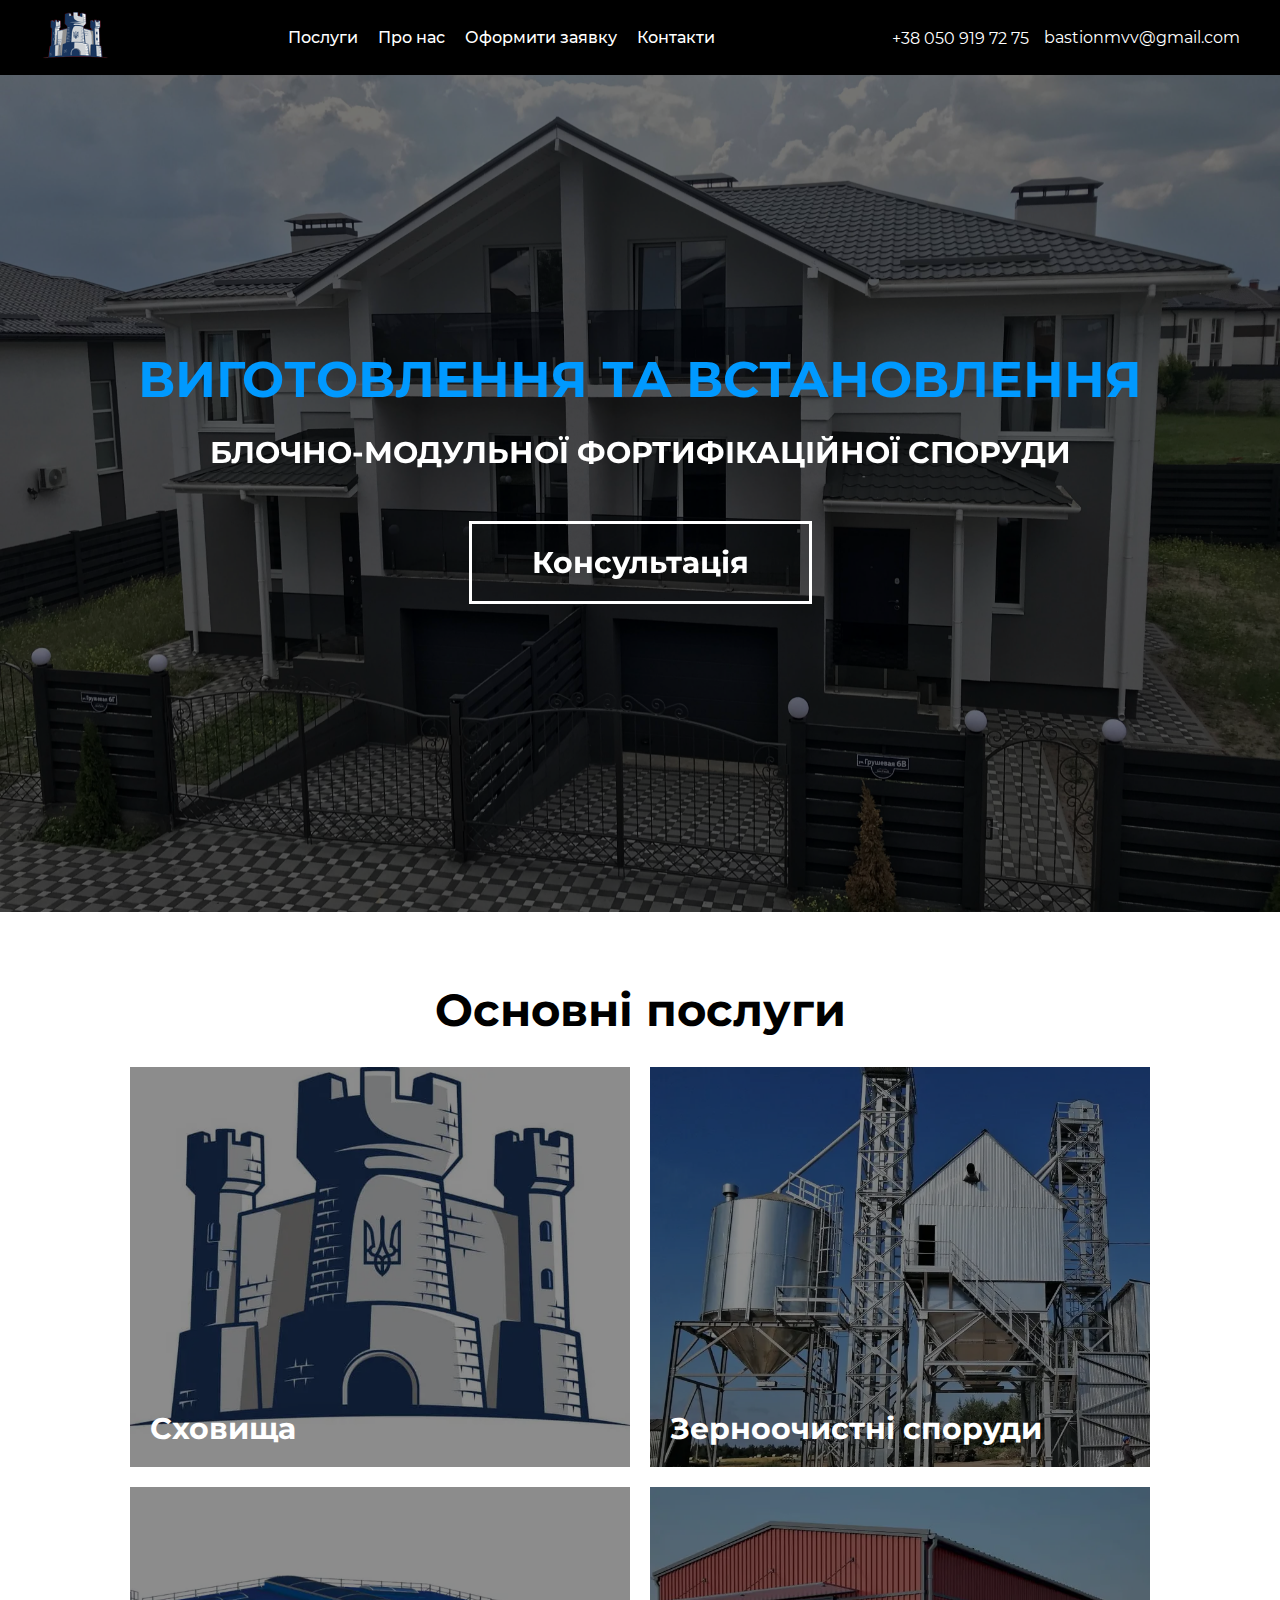
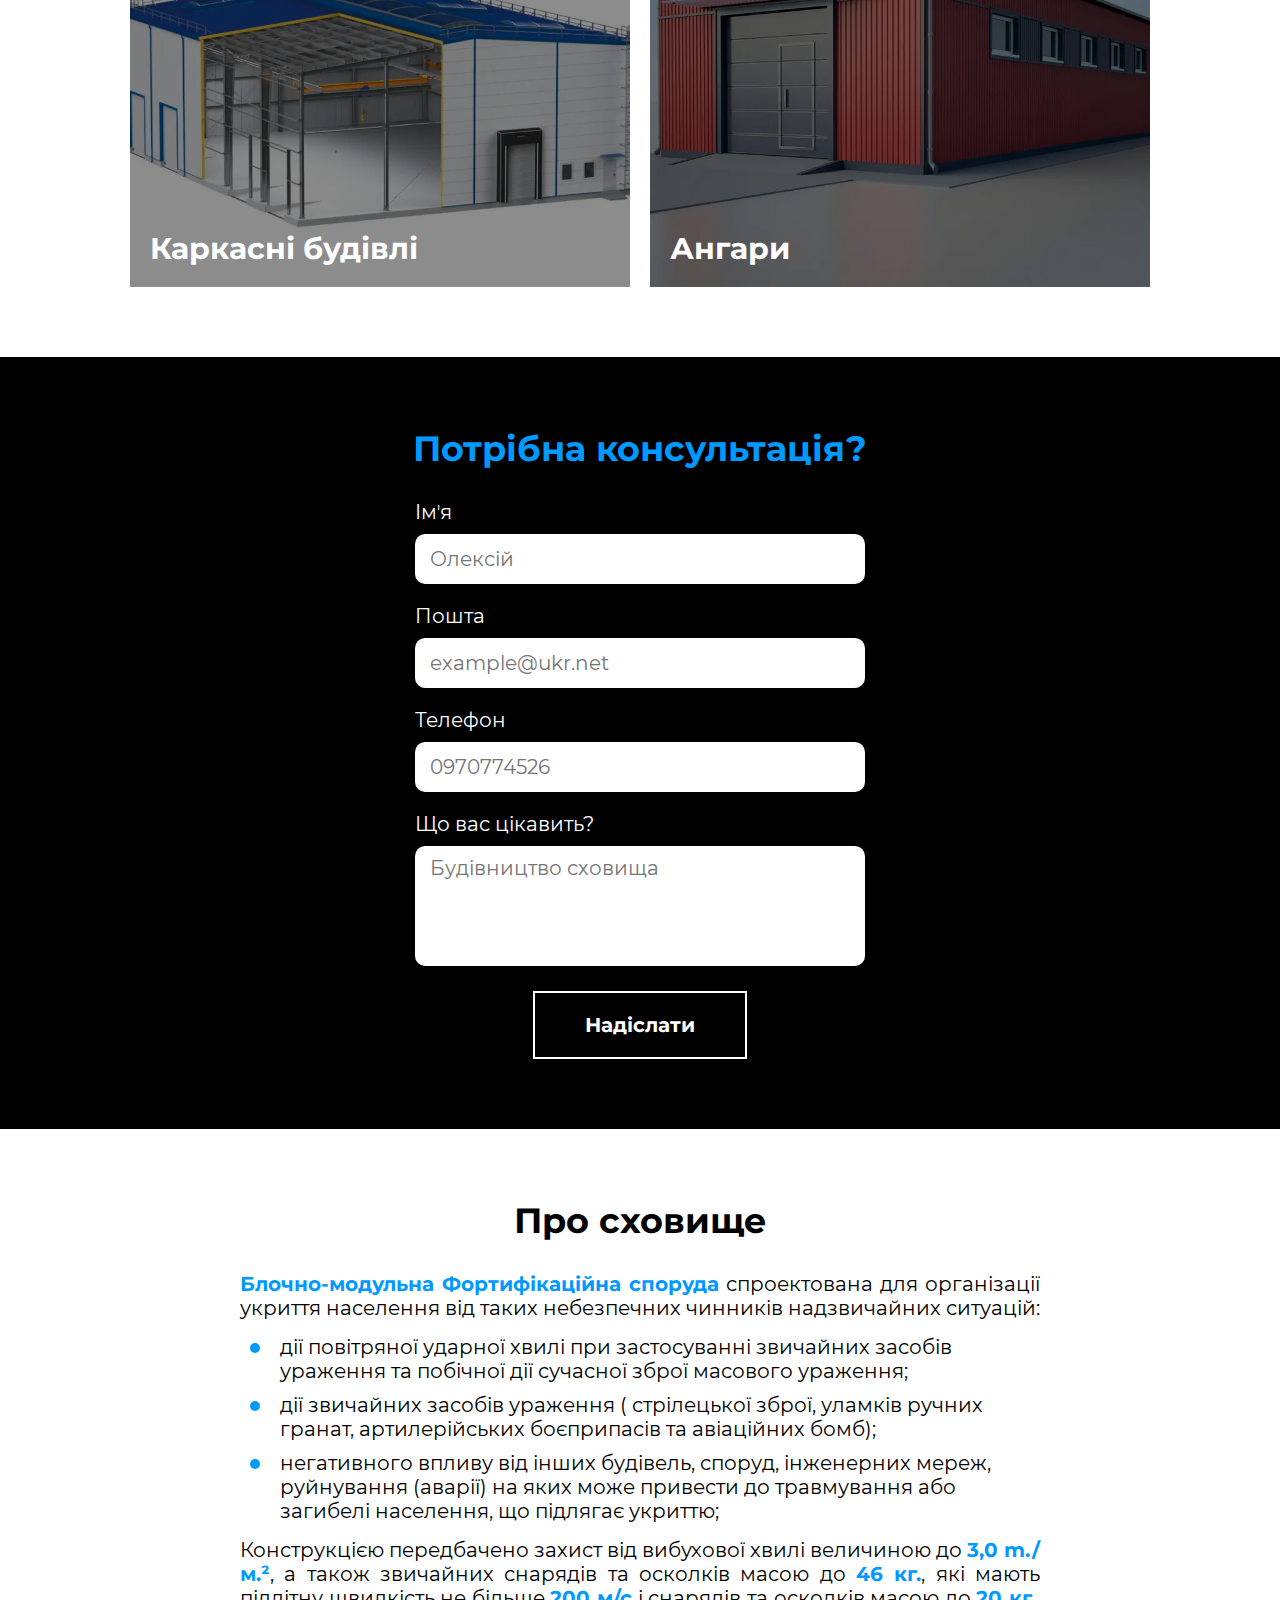
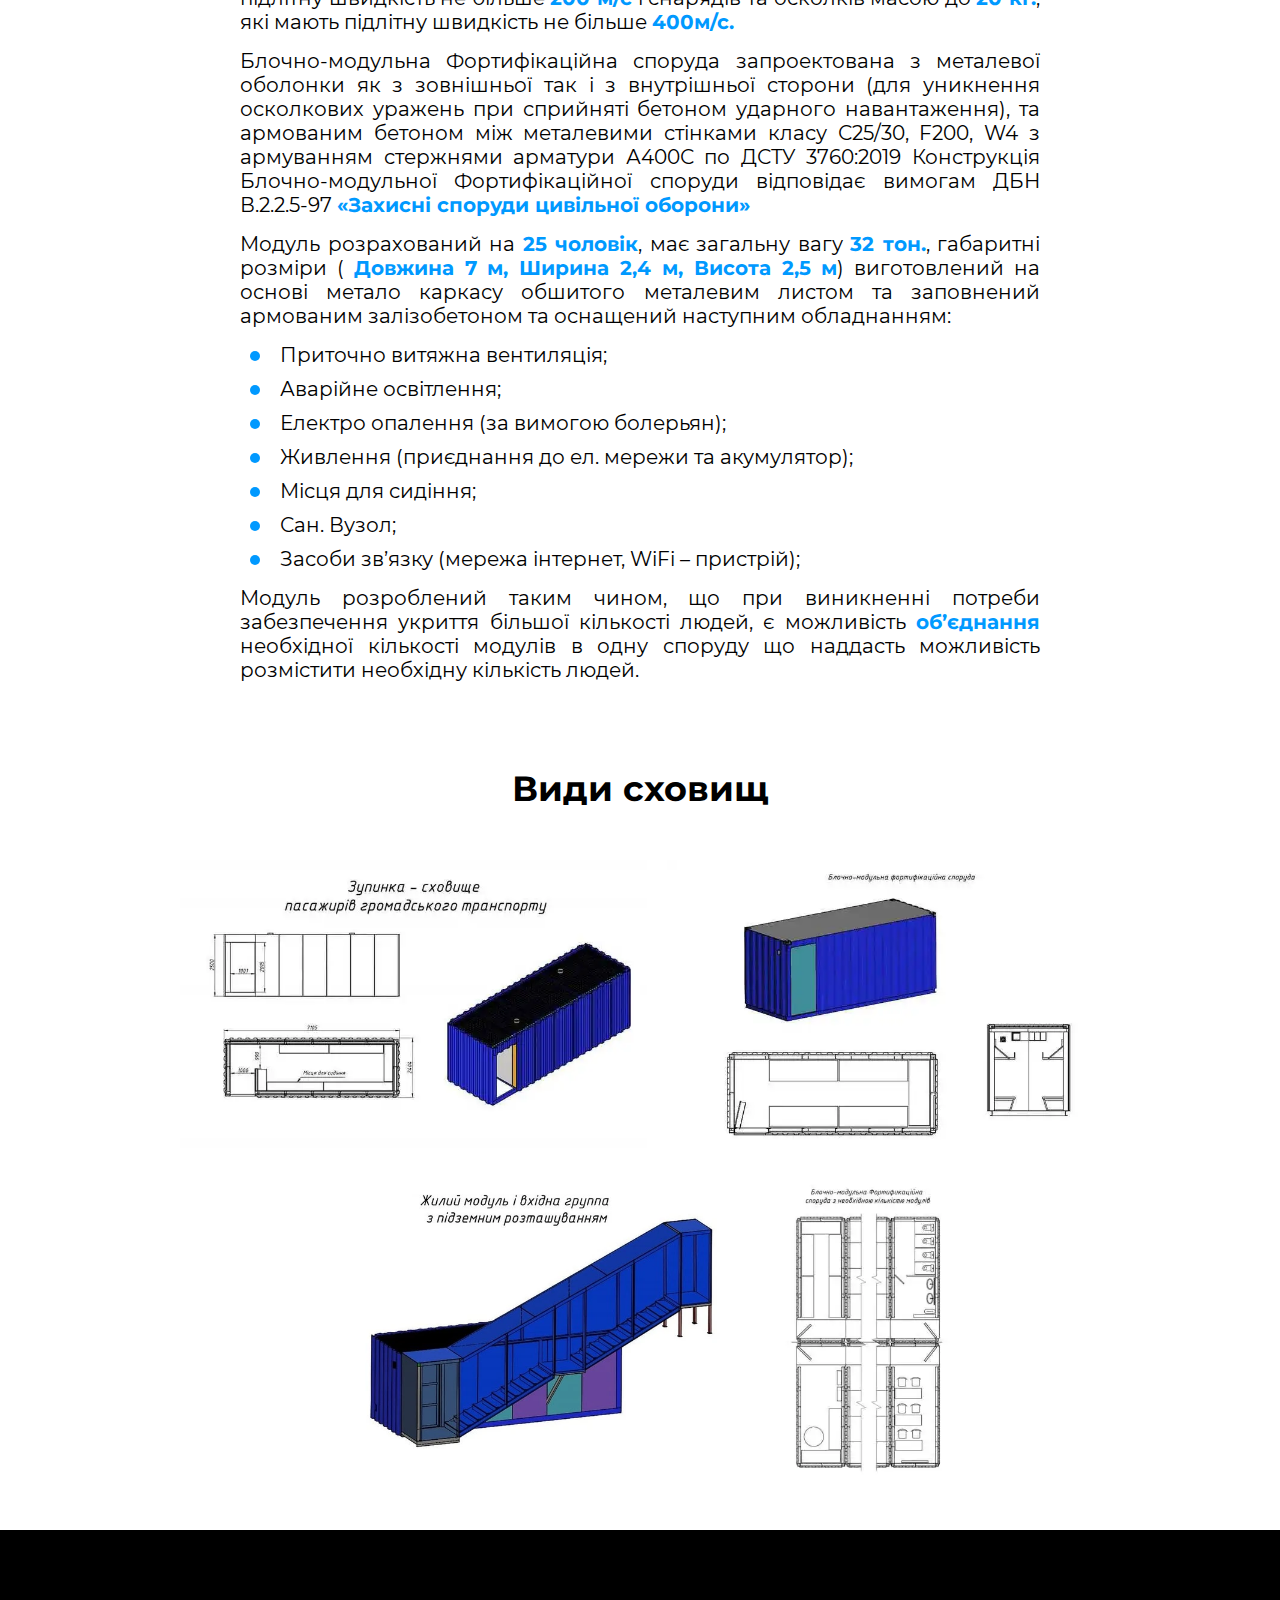
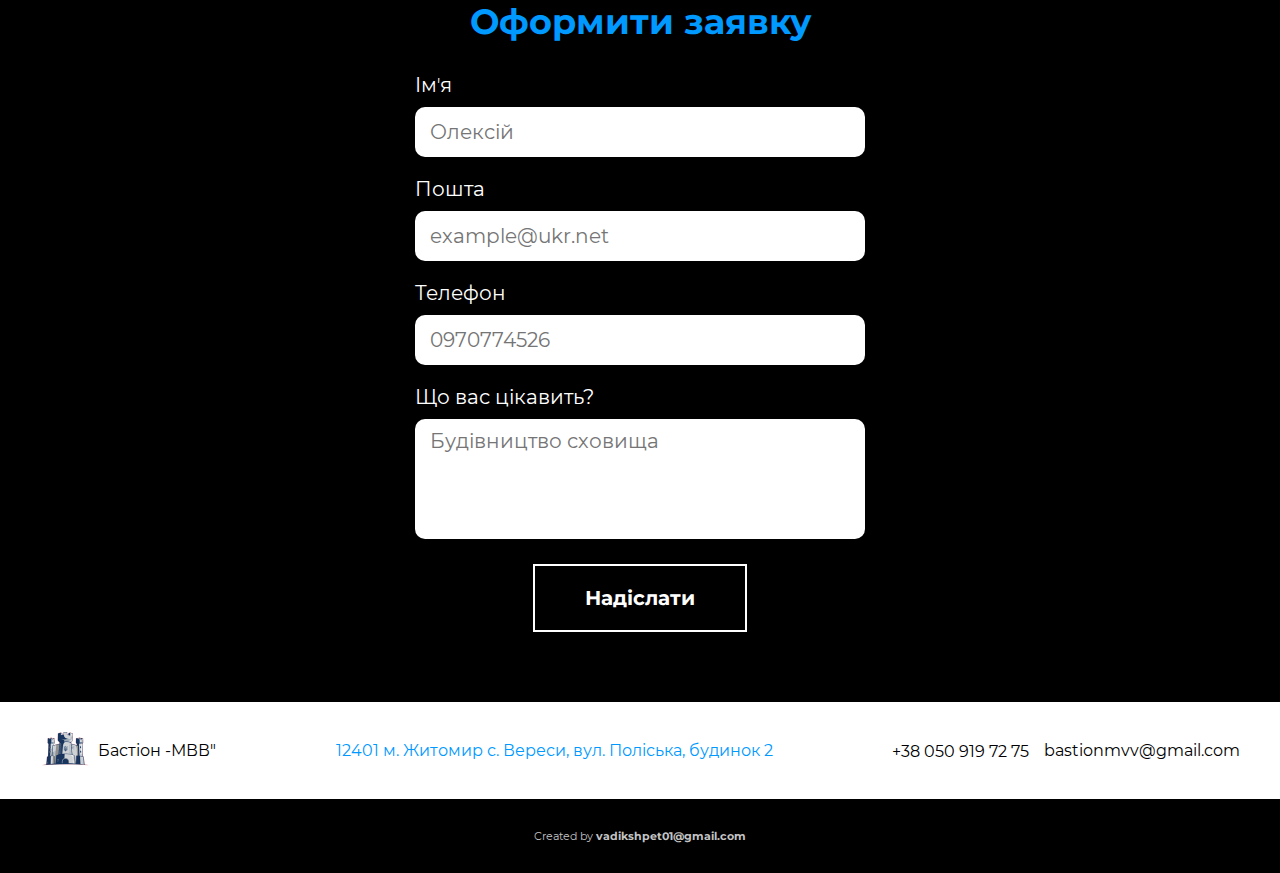
<file: index.html>
<!DOCTYPE html>
<html lang="uk">

<head>
    <meta charset="UTF-8">
    <meta http-equiv="X-UA-Compatible" content="IE=edge">
    <meta name="viewport" content="width=device-width, initial-scale=1.0">
    <meta name="description" content="Будівництво сховищ, ангарів та інших каркасних будівель.">
    <meta name="keywords"
        content="Ремонт, Будівництво, Житомир будівництво, Житомир ремонт, зерноочистні споруди, створення сховищ, будівництво сховищ, сховища, будівництво ангарів">
    <!-- Facebook Meta Tags -->
    <meta property="og:url" content="https://master-bud.zt.ua/">
    <meta property="og:type" content="website">
    <meta property="og:title" content="Бастіон -МВВ">
    <meta property="og:description" content="Будівництво сховищ, ангарів та інших каркасних будівель.">
    <meta property="og:image" content="https://master-bud.zt.ua/images/LogoMin.png">

    <!-- Twitter Meta Tags -->
    <meta name="twitter:card" content="summary_large_image">
    <meta property="twitter:domain" content="master-bud.zt.ua">
    <meta property="twitter:url" content="https://master-bud.zt.ua/">
    <meta name="twitter:title" content="Бастіон -МВВ">
    <meta name="twitter:description" content="Будівництво сховищ, ангарів та інших каркасних будівель.">
    <meta name="twitter:image" content="https://master-bud.zt.ua/images/LogoMin.png">

    <title>Бастіон -МВВ</title>

    <link rel="icon" type="image/x-icon" href="/favicon.ico">

    <link rel="stylesheet" href="./styles/owl.carousel.min.css">
    <link rel="stylesheet" href="./styles/fancybox.css">
    <link rel="stylesheet" href="./styles/main.css">

    <script src="./scripts/jquery-3.6.0.min.js"></script>
    <script src="./scripts/fancybox.umd.js"></script>
    <script src="./scripts/owl.carousel.min.js"></script>
    <script src="./scripts/main.js"></script>
</head>

<body>
    <!-- header -->
    <div class="wrap-header">

        <header class="container">
            <a href="#"><img class="logo" src="./images/LogoMin.png" alt="Master"></a>

            <nav>
                <a href="#services">Послуги</a>
                <a href="#about-us">Про нас</a>
                <!-- <a href="#clients">Клієнти</a>
                <a href="#certificates">Сертифікати</a> -->
                <a href="#contact-us">Оформити заявку</a>
                <a href="#footer">Контакти</a>
            </nav>

            <div class="social">
                <div>
                    <a href="tel:+380509197275" target="_blank" rel="nofollow">+38&nbsp;050&nbsp;919&nbsp;72&nbsp;75</a>
                </div>
                <a href="mailto:bastionmvv@gmail.com" target="_blank" rel="nofollow">bastionmvv@gmail.com</a>
            </div>
        </header>


        <div class="mobile">
            <a href="#"><img class="logo" src="./images/LogoMin.png" alt="Master"></a>

            <div class="burger ">
                <div class="burger__line"></div>
                <div class="burger__line"></div>
                <div class="burger__line"></div>
            </div>

            <header>
                <a href="#"><img class="logo" src="./images/LogoMin.png" alt="Master"></a>
                <nav>
                    <a href="#services">Послуги</a>
                    <a href="#about-us">Про нас</a>
                    <!-- <a href="#clients">Наші клієнти</a>
                    <a href="#certificates">Сертифікати</a> -->
                    <a href="#contact-us">Оформити заявку</a>
                    <a href="#footer">Контакти</a>
                </nav>
                <div class="social">
                    <a href="tel:+380509197275" target="_blank" rel="nofollow">+38&nbsp;050&nbsp;919&nbsp;72&nbsp;75</a>

                    <a href="mailto:bastionmvv@gmail.com" target="_blank" rel="nofollow">bastionmvv@gmail.com</a>
                </div>
            </header>
        </div>
    </div>
    <!-- header -->

    <div class="main-slider__wrap">
        <div id="main-slider" class="owl-carousel">
            <div class="slide slide1"></div>
            <div class="slide slide2"></div>
            <div class="slide slide3"></div>
            <div class="slide slide4"></div>
            <div class="slide slide5"></div>
        </div>

        <div class="main-slider__text">
            <h1>Виготовлення та встановлення</h1>
            <br>
            <h2>Блочно-модульної Фортифікаційної споруди</h2>

            <a href="#contact-us" class="btn">Консультація</a>
        </div>
    </div>

    <div class="container" id="services">
        <div class="row">
            <h2>Основні послуги</h2>
            <div class="items">

                <div class="item">
                    <img src="./images/services/shelter.webp" alt="картинка сховища">
                    <p>Сховища</p>
                </div>

                <div class="item">
                    <img src="./images/services/graincleaner.webp" alt="картинка споруди">
                    <p>Зерноочистні споруди</p>
                </div>

                <div class="item">
                    <img src="./images/services/frameBuilding.webp" alt="картинка будівлі">
                    <p>Каркасні будівлі</p>
                </div>

                <div class="item">
                    <img src="./images/services/angar.webp" alt="картинка ангару">
                    <p>Ангари</p>
                </div>

            </div>
        </div>

        <!-- <div class="row">
            <h2>Ремонт та реконструкція</h2>
            <div class="items">
                <div class="item">
                    <img src="./images/services/repairShop.webp" alt="">
                    <p>Магазини</p>
                </div>
                <div class="item">
                    <img src="./images/services/repairOfice.webp" alt="">
                    <p>Офіси</p>
                </div>
                <div class="item">
                    <img src="./images/services/repairApartments.webp" alt="">
                    <p>Квартири</p>
                </div>
                <div class="item">
                    <img src="./images/services/facadeWork.webp" alt="">
                    <p>Кровельні та фасадні роботи</p>
                </div>
            </div>
        </div>

        <div class="row">
            <h2>Проектування та монтаж</h2>
            <div class="items">
                <div class="item">
                    <img src="./images/services/kotelnya.webp" alt="">
                    <p>Котлів та теплотехнічного обладнання</p>
                </div>
                <div class="item">
                    <img src="./images/services/garantSerice.webp" alt="">
                    <p>Гарантійне та післягарантійне обслуговування</p>
                </div>
                <div class="item">
                    <img src="./images/services/networkEngineering.webp" alt="">
                    <p>Прокладання інженерних мереж</p>
                </div>
                <div class="item">
                    <img src="./images/services/granit.webp" alt="">
                    <p>Облицювання гранітом будь якого ступеня складності</p>
                </div>
            </div>
        </div>

        <div class="row">
            <h2>Надання спецтехніки в оренду</h2>
            <div class="items">
                <div class="item">
                    <img src="./images/services/truck-crane.webp" alt="Автокран">
                    <p>Автокран</p>
                </div>
                <div class="item">
                    <img src="./images/services/excavator.webp" alt="Екскаватор">
                    <p>Екскаватор</p>
                </div>
                <div class="item">
                    <img src="./images/services/bulldozer.webp" alt="Бульдозер">
                    <p>Бульдозер</p>
                </div>
                <div class="item">
                    <img src="./images/services/manipulator.webp" alt="Маніпулятор">
                    <p>Маніпулятор Урал</p>
                </div>
            </div>
        </div> -->
    </div>

    <div class="form-wrapper">
        <h2>Потрібна консультація?</h2>
        <form action="./mail.php" method="post">
            <label>
                Імʼя
                <br>
                <input type="text" name="name" placeholder="Олексій" required>
            </label>

            <label>
                Пошта
                <br>
                <input type="email" name="mail" placeholder="example@ukr.net">
            </label>

            <label>
                Телефон
                <br>
                <input type="number" name="phone" placeholder="0970774526" required>
            </label>

            <label>
                Що вас цікавить?
                <br>
                <textarea name="message" placeholder="Будівництво сховища"></textarea>
            </label>

            <button type="submit">Надіслати</button>
        </form>
    </div>

    <div class="container" id="about-us">
        <h2>Про сховище</h2>
        <p><b>Блочно-модульна Фортифікаційна споруда</b> спроектована для організації укриття населення від таких
            небезпечних
            чинників надзвичайних ситуацій:</p>

        <ul>
            <li>дії повітряної ударної хвилі при застосуванні звичайних засобів ураження та побічної дії сучасної зброї
                масового
                ураження;</li>
            <li>дії звичайних засобів ураження ( стрілецької зброї, уламків ручних гранат, артилерійських боєприпасів та
                авіаційних бомб);</li>
            <li>негативного впливу від інших будівель, споруд, інженерних мереж, руйнування (аварії) на яких може
                привести до
                травмування або загибелі населення, що підлягає укриттю;</li>
        </ul>

        <p>Конструкцією передбачено захист від вибухової хвилі величиною до <b>3,0 m./м.²</b>, а також звичайних
            снарядів та
            осколків масою до <b>46 кг.</b>, які мають підлітну швидкість не більше <b>200 м/с</b> і снарядів та
            осколків масою до <b>20 кг.</b>,
            які мають підлітну швидкість не більше <b>400м/с.</b></p>

        <p>Блочно-модульна Фортифікаційна споруда запроектована з металевої оболонки як з зовнішньої так і з внутрішньої
            сторони (для уникнення осколкових уражень при сприйняті бетоном ударного навантаження), та армованим бетоном
            між металевими стінками класу С25/30, F200, W4 з армуванням стержнями арматури А400С по ДСТУ 3760:2019
            Конструкція Блочно-модульної Фортифікаційної споруди відповідає вимогам ДБН В.2.2.5-97 <b>«Захисні споруди
                цивільної оборони»</b></p>

        <p>Модуль розрахований на <b>25 чоловік</b>, має загальну вагу <b>32 тон.</b>, габаритні розміри ( <b>Довжина 7
                м, Ширина 2,4 м,
                Висота 2,5 м</b>) виготовлений на основі метало каркасу обшитого металевим листом та заповнений
            армованим
            залізобетоном та оснащений наступним обладнанням:</p>

        <ul>
            <li>Приточно витяжна вентиляція;</li>
            <li>Аварійне освітлення;</li>
            <li>Електро опалення (за вимогою болерьян);</li>
            <li>Живлення (приєднання до ел. мережи та акумулятор);</li>
            <li>Місця для сидіння;</li>
            <li>Сан. Вузол;</li>
            <li>Засоби зв’язку (мережа інтернет, WiFi – пристрій);</li>
        </ul>

        <p>Модуль розроблений таким чином, що при виникненні потреби забезпечення укриття більшої кількості людей, є
            можливість <b>об’єднання</b> необхідної кількості модулів в одну споруду що наддасть можливість розмістити
            необхідну кількість людей.</p>
    </div>

    <!-- <div class="container" id="clients">
        <h2>Наші клієнти</h2>

        <div id="clients-slider" class="owl-carousel">
            <div class="slide">
                <img data-src="./images/clients/bread.webp" alt="ВАТ 'Житомирхліб'" class="owl-lazy">
            </div>
            <div class="slide">
                <img data-src="./images/clients/standart.webp" alt="Обласний центр стандартизації та метрології"
                    class="owl-lazy">
            </div>
            <div class="slide">
                <img data-src="./images/clients/dergavna-prikordonna.webp" alt="Державна прикордонна служба України"
                    class="owl-lazy">
            </div>
            <div class="slide">
                <img data-src="./images/clients/podatkova.webp" alt="Державна податкова інспекція" class="owl-lazy">
            </div>
            <div class="slide">
                <img data-src="./images/clients/procuratura.webp" alt="Житомирська обласна прокуратура"
                    class="owl-lazy">
            </div>
            <div class="slide">
                <img data-src="./images/clients/ukreksimb.webp" alt="Укрсімбанк" class="owl-lazy">
            </div>
            <div class="slide">
                <img data-src="./images/clients/Ukrsotsbank.webp" alt="Укрсоцбанк" class="owl-lazy">
            </div>
            <div class="slide">
                <img data-src="./images/clients/yantar.webp" alt="Коростенський завод 'Янтар'" class="owl-lazy">
            </div>
            <div class="slide">
                <img data-src="./images/clients/zdu.webp" alt="Житомирський державний університет ім. Івана Франка"
                    class="owl-lazy">
            </div>
        </div>
    </div>

    <div class="container" id="certificates">
        <h2>Сертифікати</h2>

        <div id="certificates-slider" class="owl-carousel">
            <div class="slide">
                <a data-fancybox="certificates" href="./images/certificates/big-certificate0.webp">
                    <img data-src="./images/certificates/certificate0.webp" alt="Сертифікат №0'" class="owl-lazy">
                </a>
            </div>
            <div class="slide">
                <a data-fancybox="certificates" href="./images/certificates/big-certificate1.webp">
                    <img data-src="./images/certificates/certificate1.webp" alt="Сертифікат №1'" class="owl-lazy">
                </a>
            </div>
            <div class="slide">
                <a data-fancybox="certificates" href="./images/certificates/big-certificate2.webp">
                    <img data-src="./images/certificates/certificate2.webp" alt="Сертифікат №2'" class="owl-lazy">
                </a>
            </div>
            <div class="slide">
                <a data-fancybox="certificates" href="./images/certificates/big-certificate3.webp">
                    <img data-src="./images/certificates/certificate3.webp" alt="Сертифікат №3'" class="owl-lazy">
                </a>
            </div>
            <div class="slide">
                <a data-fancybox="certificates" href="./images/certificates/big-certificate4.webp">
                    <img data-src="./images/certificates/certificate4.webp" alt="Сертифікат №4'" class="owl-lazy">
                </a>
            </div>
            <div class="slide">
                <a data-fancybox="certificates" href="./images/certificates/big-certificate5.webp">
                    <img data-src="./images/certificates/certificate5.webp" alt="Сертифікат №5'" class="owl-lazy">
                </a>
            </div>
            <div class="slide">
                <a data-fancybox="certificates" href="./images/certificates/big-certificate6.webp">
                    <img data-src="./images/certificates/certificate6.webp" alt="Сертифікат №6'" class="owl-lazy">
                </a>
            </div>
            <div class="slide">
                <a data-fancybox="certificates" href="./images/certificates/big-certificate7.webp">
                    <img data-src="./images/certificates/certificate7.webp" alt="Сертифікат №7'" class="owl-lazy">
                </a>
            </div>
            <div class="slide">
                <a data-fancybox="certificates" href="./images/certificates/big-certificate8.webp">
                    <img data-src="./images/certificates/certificate8.webp" alt="Сертифікат №8'" class="owl-lazy">
                </a>
            </div>
            <div class="slide">
                <a data-fancybox="certificates" href="./images/certificates/big-certificate9.webp">
                    <img data-src="./images/certificates/certificate9.webp" alt="Сертифікат №9'" class="owl-lazy">
                </a>
            </div>
        </div>
    </div>
 -->
    <div class="container charter">
        <h2>Види сховищ</h2>

        <div class="charter__gallery">
            <a data-fancybox="charter" href="./images/shelters/big_shelter_1.webp">
                <img src="./images/shelters/shelter_1.webp" alt="Сховище №1">
            </a>
            <a data-fancybox="charter" href="./images/shelters/big_shelter_2.webp">
                <img src="./images/shelters/shelter_2.webp" alt="Сховище №2" class="owl-lazy">
            </a>
            <a data-fancybox="charter" href="./images/shelters/big_shelter_3.webp">
                <img src="./images/shelters/shelter_3.webp" alt="Сховище №3" class="owl-lazy">
            </a>
            <a data-fancybox="charter" href="./images/shelters/big_shelter_4.webp">
                <img src="./images/shelters/shelter_4.webp" alt="Сховище №3" class="owl-lazy">
            </a>
        </div>
    </div>

    <div class="form-wrapper" id="contact-us">
        <h2>Оформити заявку</h2>
        <form action="./mail.php" method="post">
            <label>
                Імʼя
                <br>
                <input type="text" name="name" placeholder="Олексій" required>
            </label>

            <label>
                Пошта
                <br>
                <input type="email" name="mail" placeholder="example@ukr.net">
            </label>

            <label>
                Телефон
                <br>
                <input type="number" name="phone" placeholder="0970774526" required>
            </label>

            <label>
                Що вас цікавить?
                <br>
                <textarea name="message" placeholder="Будівництво сховища"></textarea>
            </label>

            <button type="submit">Надіслати</button>
        </form>
    </div>

    <footer id="footer">
        <div class="container row">
            <a href="#" class="logo__wrap"><img class="logo" src="./images/LogoMin.png" alt="Master"> Бастіон
                -МВВ"</a>

            <div class="location">
                <p><a href="https://goo.gl/maps/7k61cmyDAHtJPgaj6" target="_blank" rel="nofollow">12401 м.&nbsp;Житомир
                        с.&nbsp;Вереси, вул.&nbsp;Поліська, будинок&nbsp;2</a></p>
            </div>

            <div class="social">
                <div>
                    <a href="tel:+380509197275" target="_blank" rel="nofollow">+38&nbsp;050&nbsp;919&nbsp;72&nbsp;75</a>
                </div>
                <a href="mailto:bastionmvv@gmail.com" target="_blank" rel="nofollow">bastionmvv@gmail.com</a>
            </div>
        </div>

        <div class="justify-center">
            <small>Created by <b>vadikshpet01@gmail.com</b></small>
        </div>
    </footer>
</body>

</html>
</file>
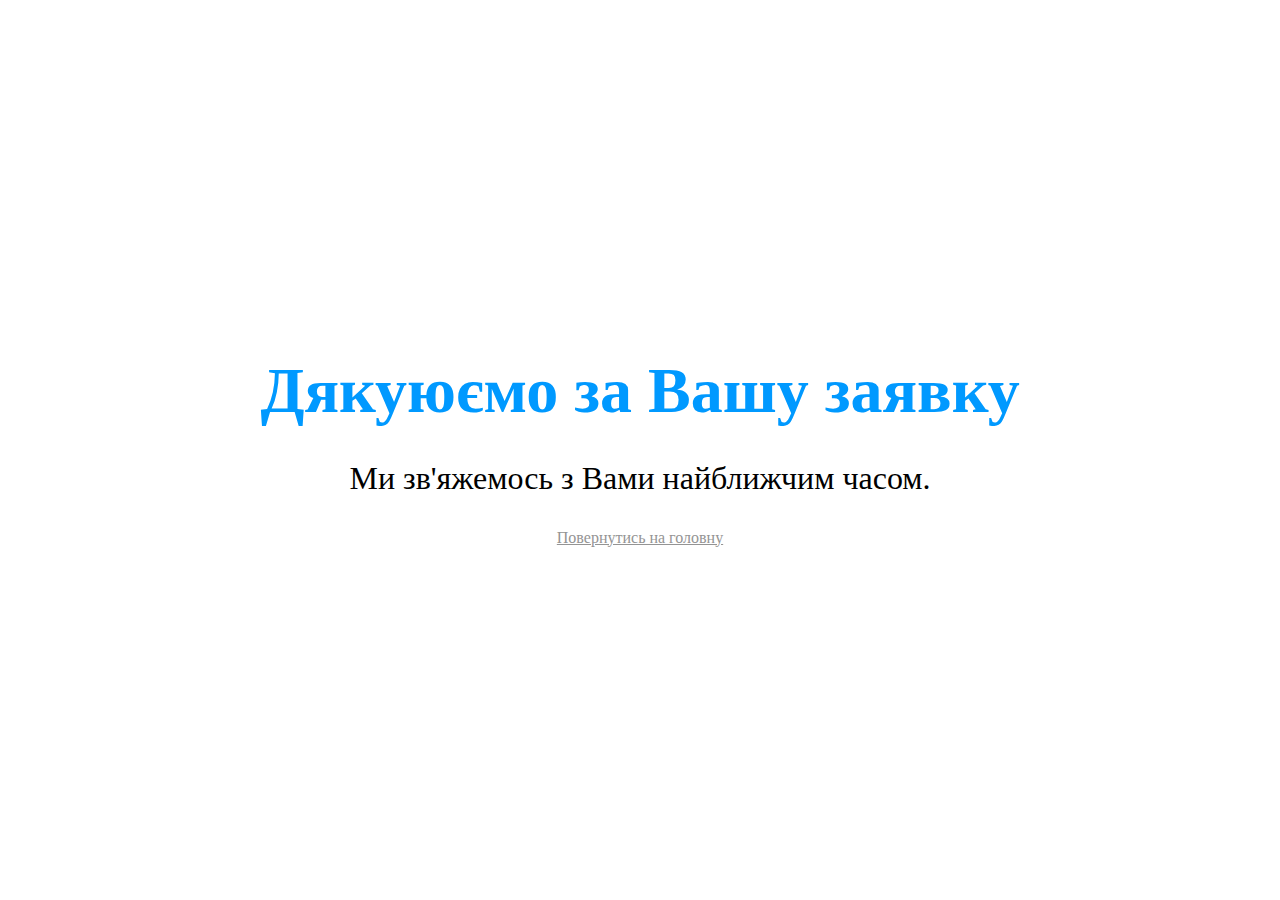
<file: thanks.html>
<!DOCTYPE html>
<html lang="uk">

<head>
    <meta charset="UTF-8">
    <title>Дякуюємо</title>
    <meta name="viewport" content="width=device-width, initial-scale=1">

    <style>
        main {
            position: absolute;
            top: 0;
            left: 0;
            right: 0;
            bottom: 0;
            display: flex;
            align-items: center;
            justify-content: center;
            flex-direction: column;
        }

        h1 {
            color: rgb(0, 153, 255);
            font-weight: bold;
            font-size: 4rem;
            margin: 0;
        }

        p {
            font-size: 2rem;
        }
    </style>
</head>

<body>
    <main class="main">
        <h1>Дякуюємо за Вашу заявку</h1>
        <p>Ми зв'яжемось з Вами найближчим часом.</p>
        <a href="/" style="color: rgb(148, 148, 148);">Повернутись на головну</a>
    </main>


</body>


</html>
</file>
<file: styles/main.css>
*,
*:before,
*:after {
  margin: 0;
  padding: 0;
  box-sizing: border-box;
}

* {
  -webkit-font-smoothing: antialiased;
  -moz-osx-font-smoothing: grayscale;
}

main,
nav,
section,
footer,
header,
aside,
article,
dialog,
figcaption,
figure,
hgroup {
  display: block;
}

ol,
ul,
dl {
  margin: 0;
  padding: 0;
  list-style: none;
}

img {
  max-width: 100%;
  border: 0;
  vertical-align: top;
  -webkit-user-select: none;
     -moz-user-select: none;
          user-select: none;
}

b,
strong {
  font-weight: 700;
}

a {
  color: #000;
}

a,
input,
textarea,
select,
button {
  text-decoration: none;
}

select::-ms-expand {
  display: none;
}

:focus {
  outline: none;
}

input,
textarea {
  border: none;
}
input:focus::-webkit-input-placeholder,
textarea:focus::-webkit-input-placeholder {
  color: transparent;
}

input[type=radio], input[type=checkbox] {
  vertical-align: top;
  cursor: pointer;
}
input[type=radio]:disabled, input[type=checkbox]:disabled {
  cursor: default;
}
input[type=submit] {
  border: 0;
  cursor: pointer;
}
input[type=submit]::-moz-focus-inner {
  padding: 0;
  border: 0;
}
input[type=number] {
  -moz-appearance: textfield;
}
input[type=number]::-webkit-inner-spin-button, input[type=number]::-webkit-outer-spin-button {
  -webkit-appearance: none;
  margin: 0;
}
input[type=number]:hover, input[type=number]:focus {
  -moz-appearance: number-input;
}

input[type=submit],
input[type=text],
input[type=email],
input[type=search],
select {
  -webkit-appearance: none;
  -moz-appearance: none;
  appearance: none;
}

option {
  padding: 0 8px;
}

button {
  background-color: transparent;
  border: 0;
  cursor: pointer;
}

*[class*=btn] {
  -webkit-user-select: none;
     -moz-user-select: none;
          user-select: none;
}

@font-face {
  font-family: "Montserrat";
  src: url("./../fonts/Montserrat-Light.eot");
  src: local("Montserrat Light"), local("Montserrat-Light"), url("./../fonts/Montserrat-Light.eot?#iefix") format("embedded-opentype"), url("./../fonts/Montserrat-Light.woff2") format("woff2"), url("./../fonts/Montserrat-Light.woff") format("woff"), url("./../fonts/Montserrat-Light.ttf") format("truetype");
  font-weight: 300;
  font-style: normal;
}
@font-face {
  font-family: "Montserrat";
  src: url("./../fonts/Montserrat-Regular.eot");
  src: local("Montserrat Regular"), local("Montserrat-Regular"), url("./../fonts/Montserrat-Regular.eot?#iefix") format("embedded-opentype"), url("./../fonts/Montserrat-Regular.woff2") format("woff2"), url("./../fonts/Montserrat-Regular.woff") format("woff"), url("./../fonts/Montserrat-Regular.ttf") format("truetype");
  font-weight: normal;
  font-style: normal;
}
@font-face {
  font-family: "Montserrat";
  src: url("./../fonts/Montserrat-Italic.eot");
  src: local("Montserrat Italic"), local("Montserrat-Italic"), url("./../fonts/Montserrat-Italic.eot?#iefix") format("embedded-opentype"), url("./../fonts/Montserrat-Italic.woff2") format("woff2"), url("./../fonts/Montserrat-Italic.woff") format("woff"), url("./../fonts/Montserrat-Italic.ttf") format("truetype");
  font-weight: normal;
  font-style: italic;
}
@font-face {
  font-family: "Montserrat";
  src: url("./../fonts/Montserrat-Medium.eot");
  src: local("Montserrat Medium"), local("Montserrat-Medium"), url("./../fonts/Montserrat-Medium.eot?#iefix") format("embedded-opentype"), url("./../fonts/Montserrat-Medium.woff2") format("woff2"), url("./../fonts/Montserrat-Medium.woff") format("woff"), url("./../fonts/Montserrat-Medium.ttf") format("truetype");
  font-weight: 500;
  font-style: normal;
}
@font-face {
  font-family: "Montserrat";
  src: url("./../fonts/Montserrat-SemiBold.eot");
  src: local("Montserrat SemiBold"), local("Montserrat-SemiBold"), url("./../fonts/Montserrat-SemiBold.eot?#iefix") format("embedded-opentype"), url("./../fonts/Montserrat-SemiBold.woff2") format("woff2"), url("./../fonts/Montserrat-SemiBold.woff") format("woff"), url("./../fonts/Montserrat-SemiBold.ttf") format("truetype");
  font-weight: 600;
  font-style: normal;
}
@font-face {
  font-family: "Montserrat";
  src: url("./../fonts/Montserrat-Bold.eot");
  src: local("Montserrat Bold"), local("Montserrat-Bold"), url("./../fonts/Montserrat-Bold.eot?#iefix") format("embedded-opentype"), url("./../fonts/Montserrat-Bold.woff2") format("woff2"), url("./../fonts/Montserrat-Bold.woff") format("woff"), url("./../fonts/Montserrat-Bold.ttf") format("truetype");
  font-weight: 700;
  font-style: normal;
}
* {
  font-family: "Montserrat";
  font-weight: 400;
  font-size: 20px;
}

h1,
.h1 {
  font-size: 45px;
  font-weight: 700;
  text-transform: uppercase;
}

h2,
.h2 {
  font-size: 35px;
  font-weight: 700;
}

h3,
.h3 {
  font-size: 20px;
  font-weight: 700;
}

.small {
  font-size: 17px;
}

@media screen and (max-width: 1250px) {
  * {
    font-size: 16px;
  }
}
@media screen and (max-width: 440px) {
  * {
    font-size: 16px;
  }
  h1,
  .h1 {
    font-size: 22px;
  }
}
html,
body {
  overflow-x: hidden;
  scroll-behavior: smooth;
}

.container {
  margin: 0 auto;
  max-width: 1200px;
}

@media screen and (max-width: 1200px) {
  .container {
    max-width: 90%;
  }
}
a {
  transition: 0.25s;
}
a:hover {
  color: rgb(0, 153, 255);
}

.justify-center {
  display: flex;
  justify-content: center;
}

.wrap-header {
  position: fixed;
  top: 0;
  left: 0;
  right: 0;
  height: 75px;
  transition: 0.25s;
  z-index: 10;
  display: flex;
  align-items: center;
  background-color: #000;
}
.wrap-header a {
  color: #fff;
}
.wrap-header a:hover {
  color: rgb(0, 153, 255);
}
@media screen and (min-width: 941px) {
  .wrap-header.active {
    height: 75px;
    align-items: center;
    background: linear-gradient(270deg, rgba(0, 0, 0, 0.6), rgba(0, 0, 0, 0.9));
    -webkit-backdrop-filter: blur(17px);
    backdrop-filter: blur(17px);
  }
}

.mobile {
  display: none;
}

header.container {
  flex-grow: 1;
  display: flex;
  gap: 30px;
  justify-content: space-between;
  align-items: center;
}
header.container .logo {
  width: 70px;
}
header.container nav {
  display: flex;
  justify-content: space-between;
  align-items: flex-end;
  gap: 20px;
}
header.container nav a {
  position: relative;
  font-size: 16px;
  font-weight: 500;
}
header.container nav a:hover {
  color: #fff;
}
header.container nav a::before {
  content: "";
  position: absolute;
  bottom: -5px;
  left: 0;
  width: 0;
  height: 2px;
  transition: all 0.25s linear;
  background: rgb(0, 153, 255);
}
header.container nav a:hover::before {
  width: 100%;
}
header.container nav a.active {
  font-weight: 700;
}

.social {
  display: flex;
  gap: 15px;
  align-items: center;
}
.social a {
  font-size: 16px;
}
.social div {
  text-align: center;
}
.social img {
  width: 22px;
  height: auto;
}

@media screen and (max-width: 1250px) {
  header.container nav a {
    font-size: 14px;
  }
}
@media screen and (max-width: 940px) {
  .wrap-header {
    align-items: center;
    background-color: #000;
  }
  header.container {
    display: none;
  }
  .mobile {
    padding-left: 20px;
    padding-right: 20px;
    display: flex;
    align-items: center;
    justify-content: space-between;
    flex: 1;
  }
  .mobile .logo {
    width: 45px;
  }
  .mobile .burger {
    position: relative;
    z-index: 100;
    padding: 4px;
    display: flex;
    gap: 5px;
    flex-direction: column;
    justify-content: center;
    align-items: center;
    height: 36px;
    width: 36px;
    cursor: pointer;
  }
  .mobile .burger__line {
    height: 3px;
    width: 100%;
    background-color: #fff;
    transition: 0.25s;
  }
  .mobile header {
    position: fixed;
    top: 0;
    left: 115%;
    right: 0;
    bottom: 0;
    padding: 20px;
    width: 100%;
    background-color: #000;
    display: flex;
    flex-direction: column;
    align-items: center;
    justify-content: center;
    gap: 50px;
    transition: 0.4s;
  }
  .mobile header nav {
    display: flex;
    flex-direction: column;
    align-items: center;
    gap: 35px;
  }
  .mobile header nav a {
    font-size: 20px;
    text-align: center;
  }
  .mobile header .social {
    gap: 30px;
  }
  .mobile header .social img {
    width: 36px;
  }
  .mobile.active header {
    left: 0;
  }
  .mobile.active .burger {
    position: relative;
  }
  .mobile.active .burger div:first-child {
    position: absolute;
    left: 1px;
    transform: rotate(-45deg);
  }
  .mobile.active .burger div:nth-child(2) {
    transform: scale(0);
  }
  .mobile.active .burger div:last-child {
    position: absolute;
    left: 1px;
    transform: rotate(45deg);
  }
}
.main-slider__wrap {
  margin-top: 75px;
  position: relative;
}
.main-slider__wrap .owl-carousel .slide {
  max-height: 93vh;
  height: 1080px;
  width: 100%;
  background-size: cover;
  background-position: center center;
}
.main-slider__wrap .owl-carousel .slide1 {
  background-image: url(../images/main-slider/1.jpeg);
}
.main-slider__wrap .owl-carousel .slide2 {
  background-image: url(../images/main-slider/2.jpeg);
}
.main-slider__wrap .owl-carousel .slide3 {
  background-image: url(../images/main-slider/3.jpeg);
}
.main-slider__wrap .owl-carousel .slide4 {
  background-image: url(../images/main-slider/4.jpeg);
}
.main-slider__wrap .owl-carousel .slide5 {
  background-image: url(../images/main-slider/5.jpeg);
}
.main-slider__wrap::after {
  content: "";
  position: absolute;
  top: 0;
  bottom: 0;
  left: 0;
  right: 0;
  background-color: rgba(0, 0, 0, 0.55);
  z-index: 1;
}
.main-slider__wrap .main-slider__text {
  position: absolute;
  top: calc(50% - 225px);
  right: 0;
  left: 0;
  z-index: 2;
  margin: 0 auto;
  padding: 20px 20px;
  display: flex;
  flex-direction: column;
  align-items: center;
  text-align: center;
  color: #fff;
}
.main-slider__wrap .main-slider__text h1 {
  font-size: 50px;
  color: rgb(0, 153, 255);
}
.main-slider__wrap .main-slider__text h2 {
  font-size: 30px;
  text-transform: uppercase;
}
.main-slider__wrap .main-slider__text .btn {
  margin-top: 70px;
  padding: 25px 70px;
  display: flex;
  justify-content: center;
  align-items: center;
  color: #fff;
  border: 3px solid #fff;
  font-size: 40px;
  font-weight: bold;
}
.main-slider__wrap .main-slider__text .btn:hover {
  color: rgb(0, 153, 255);
  border-color: rgb(0, 153, 255);
}
.main-slider__wrap .main-slider__text .btn:active {
  color: #007acc;
  border-color: #007acc;
}
@media screen and (max-width: 1600px) {
  .main-slider__wrap .main-slider__text {
    top: calc(50% - 165px);
  }
  .main-slider__wrap .main-slider__text .btn {
    margin-top: 50px;
    padding: 20px 60px;
    font-size: 30px;
  }
}
@media screen and (max-width: 1200px) {
  .main-slider__wrap .main-slider__text {
    top: calc(50% - 135px);
  }
  .main-slider__wrap .main-slider__text h1 {
    font-size: 30px;
  }
  .main-slider__wrap .main-slider__text h2 {
    font-size: 20px;
  }
  .main-slider__wrap .main-slider__text .btn {
    border-width: 2px;
    padding: 20px 50px;
    font-size: 20px;
  }
}
@media screen and (max-width: 540px) {
  .main-slider__wrap .main-slider__text {
    padding: 20px 50px;
  }
  .main-slider__wrap .main-slider__text h1 {
    font-size: 26px;
  }
}

#services {
  margin: 0 auto 70px;
  padding-top: 20px;
}
#services h2 {
  margin-top: 50px;
  font-size: 45px;
  text-align: center;
  color: #000;
}
#services .items {
  margin: 30px;
  display: flex;
  flex-wrap: wrap;
  justify-content: center;
  gap: 20px;
}
#services .items .item {
  flex: 0 0 47%;
  min-width: 300px;
  max-width: 500px;
  height: 400px;
  position: relative;
}
#services .items .item img {
  height: 100%;
  width: 100%;
  -o-object-fit: cover;
     object-fit: cover;
}
#services .items .item p {
  position: absolute;
  z-index: 1;
  bottom: 20px;
  left: 20px;
  font-size: 30px;
  font-weight: bold;
  color: #fff;
}
#services .items .item::after {
  content: "";
  position: absolute;
  top: 0;
  bottom: 0;
  right: 0;
  left: 0;
  background-color: rgba(0, 0, 0, 0.45);
}
@media screen and (max-width: 768px) {
  #services {
    margin: 0px auto;
  }
  #services h2 {
    margin-top: 30px;
    font-size: 26px;
  }
  #services .items {
    margin: 20px 0;
  }
  #services .items .item {
    height: 300px;
  }
  #services .items .item p {
    font-size: 22px;
  }
}

.form-wrapper {
  padding: 70px 0;
  background-color: #000;
}
.form-wrapper h2 {
  color: rgb(0, 153, 255);
  text-align: center;
}
.form-wrapper form {
  margin: 30px auto 0;
  display: flex;
  flex-direction: column;
  align-items: center;
  max-width: 500px;
  width: 100%;
  min-width: 300px;
}
.form-wrapper form label {
  color: #fff;
  width: 90%;
}
.form-wrapper form input,
.form-wrapper form textarea {
  margin: 10px 0 20px;
  padding: 10px 15px;
  width: 100%;
  height: 50px;
  border-radius: 10px;
}
.form-wrapper form textarea {
  resize: none;
  height: 120px;
}
.form-wrapper form button {
  padding: 20px 50px;
  border: 2px solid #fff;
  color: #fff;
  font-weight: bold;
  transition: 0.25s;
}
.form-wrapper form button:hover {
  color: rgb(0, 153, 255);
  border-color: rgb(0, 153, 255);
}
.form-wrapper form button:active {
  color: #007acc;
  border-color: #007acc;
}

#about-us {
  padding: 70px 0 0;
  width: 800px;
}
#about-us h2 {
  margin-bottom: 30px;
  text-align: center;
}
#about-us p {
  margin: 15px 0;
  text-align: justify;
}
#about-us b {
  color: rgb(0, 153, 255);
}
#about-us li {
  position: relative;
  margin: 10px 0;
  padding-left: 40px;
}
#about-us li::before {
  content: "";
  position: absolute;
  top: 8px;
  left: 10px;
  width: 10px;
  height: 10px;
  background-color: rgb(0, 153, 255);
  border-radius: 50%;
}

#clients {
  margin-top: 30px;
  padding: 70px 0 0;
}
#clients h2 {
  text-align: center;
}
#clients-slider {
  margin: 50px 0;
}
@media screen and (max-width: 500px) {
  #clients-slider {
    margin: 20px 0;
  }
}
#clients-slider .owl-stage {
  display: flex;
  align-items: center;
}
#clients-slider .owl-nav {
  position: absolute;
  top: calc(50% - 18px);
  width: 100%;
}
#clients-slider .owl-nav .owl-prev {
  position: absolute;
  left: -30px;
}
#clients-slider .owl-nav .owl-next {
  position: absolute;
  right: -30px;
}
#clients-slider .owl-nav span {
  font-size: 36px;
  font-weight: bold;
}
#clients-slider img {
  margin: 0 auto;
  max-height: 130px;
  width: auto;
}

#certificates {
  padding: 70px 0 0;
}
#certificates h2 {
  text-align: center;
}
#certificates-slider {
  margin: 50px 0;
}
@media screen and (max-width: 500px) {
  #certificates-slider {
    margin: 20px 0;
  }
}
#certificates-slider .owl-stage {
  display: flex;
  align-items: center;
}
#certificates-slider .owl-nav {
  position: absolute;
  top: calc(50% - 18px);
  width: 100%;
}
#certificates-slider .owl-nav .owl-prev {
  position: absolute;
  left: -30px;
}
#certificates-slider .owl-nav .owl-next {
  position: absolute;
  right: -30px;
}
#certificates-slider .owl-nav span {
  font-size: 36px;
  font-weight: bold;
}
#certificates-slider img {
  margin: 0 auto;
  max-height: 430px;
  width: auto;
}

.charter {
  padding: 70px 0 0;
}
.charter h2 {
  text-align: center;
}
.charter__gallery {
  margin: 50px 0;
  display: flex;
  align-items: center;
  justify-content: center;
  flex-wrap: wrap;
  gap: 20px;
}
@media screen and (max-width: 500px) {
  .charter__gallery {
    margin: 20px 0;
  }
}
.charter__gallery img {
  margin: 0 auto;
  max-height: 300px;
  width: auto;
}

footer {
  padding-top: 30px;
}
footer .row {
  padding-bottom: 30px;
  display: flex;
  justify-content: space-between;
  align-items: center;
  gap: 20px;
}
@media screen and (max-width: 768px) {
  footer .row {
    flex-direction: column;
  }
}
footer .location {
  display: flex;
  flex-direction: column;
  gap: 5px;
}
footer .location p {
  font-size: 16px;
}
footer .location a {
  font-size: inherit;
  color: rgb(0, 153, 255);
}
footer .location a:hover {
  color: #006bb3;
}
footer .social a {
  font-size: 16px;
}
footer .logo__wrap {
  display: flex;
  align-items: center;
  gap: 8px;
  font-size: 16px;
}
footer .logo {
  width: 50px;
}
footer .justify-center {
  padding: 30px 0;
  background-color: #000;
}
footer small,
footer small b {
  color: rgb(196, 196, 196);
  font-size: 11px;
}/*# sourceMappingURL=main.css.map */
</file>
